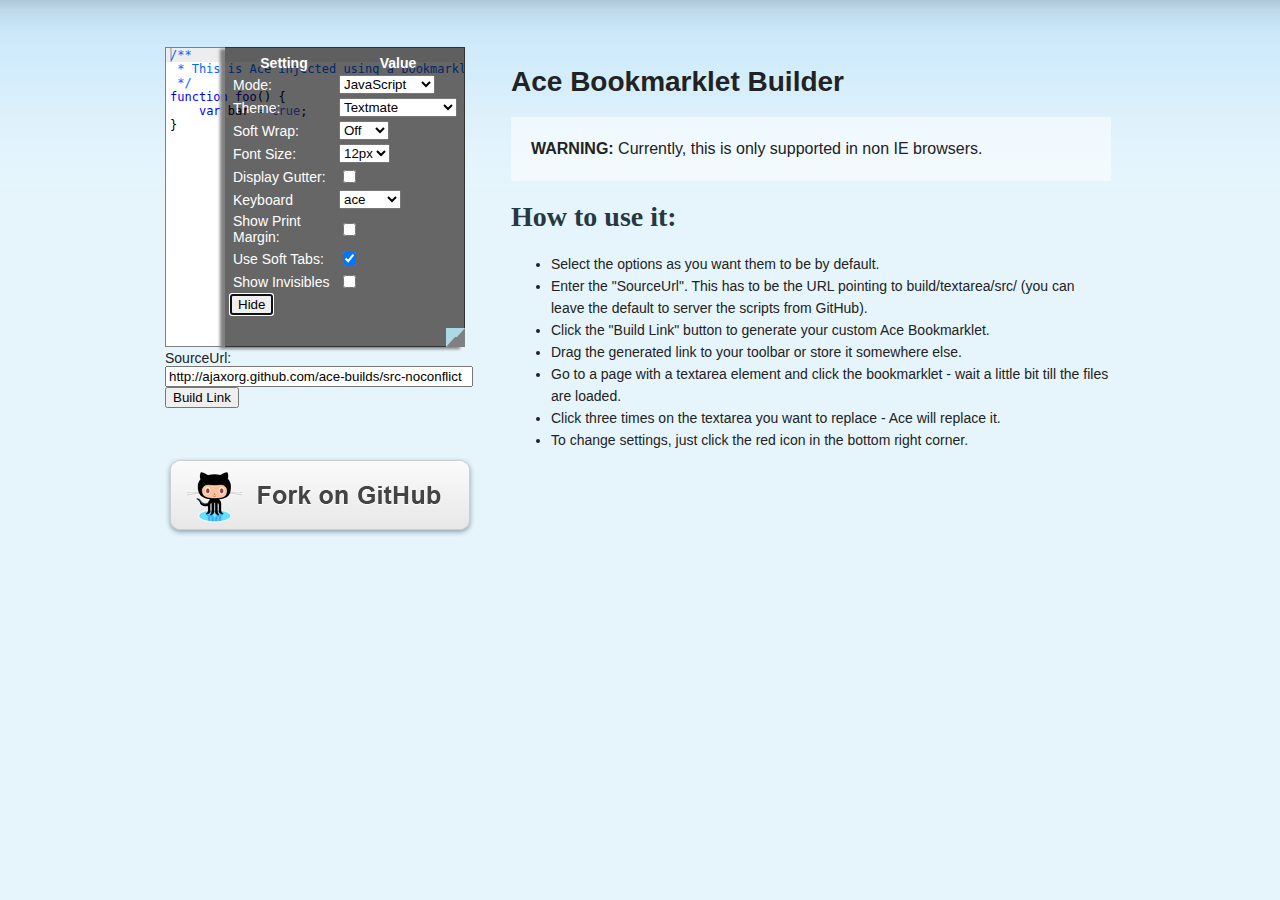
<file: ace-builds/demo/bookmarklet/index.html>
<!DOCTYPE html>
<html lang="en">
<head>
  <meta charset="UTF-8">
  <meta http-equiv="X-UA-Compatible" content="IE=edge,chrome=1">
  <link href="style.css" rel="stylesheet" type="text/css">
  <title>Ace Bookmarklet Builder</title>
</head>
<body>

<div id="wrapper">

<div class="content" style="width: 950px">
    <div class="column1" style="margin-top: 47px">
        <textarea id="textarea" style="width:300px; height:300px">
/**
 * This is Ace injected using a bookmarklet.
 */
function foo() {
    var bar = true;
}</textarea><br>
        SourceUrl: <br>
        <input id="srcURL" style="width:300px" value="http://ajaxorg.github.com/ace-builds/src-noconflict"></input><br>
        <button id="buBuild">Build Link</button> <br> <a href="#"></a>
        <a href="https://github.com/ajaxorg/ace/">
            <div class="fork_on_github" ></div>
        </a>
    </div>
    <div class="column2">
        <h1>Ace Bookmarklet Builder</h1>

        <p id="first">
        <strong>WARNING:</strong> Currently, this is only supported in non IE browsers.
        </p>

        <h2>How to use it:</h2>
        <ul>
            <li>Select the options as you want them to be by default.</li>
            <li>Enter the "SourceUrl". This has to be the URL pointing to build/textarea/src/ (you can leave the default to server the scripts from GitHub).</li>
            <li>Click the "Build Link" button to generate your custom Ace Bookmarklet.</li>
            <li>Drag the generated link to your toolbar or store it somewhere else.</li>
            <li>Go to a page with a textarea element and click the bookmarklet - wait a little bit till the files are loaded.</li>
            <li>Click three times on the textarea you want to replace - Ace will replace it.</li>
            <li>To change settings, just click the red icon in the bottom right corner.</li>
        </ul>
    </div>
</div>
</div>

<script>

function inject(options, callback) {
    var baseUrl = options.baseUrl || "../../src-noconflict";
    
    var load = function(path, callback) {
        var head = document.getElementsByTagName('head')[0];
        var s = document.createElement('script');

        s.src = baseUrl + "/" + path;
        head.appendChild(s);

        s.onload = s.onreadystatechange = function(_, isAbort) {
            if (isAbort || !s.readyState || s.readyState == "loaded" || s.readyState == "complete") {
                s = s.onload = s.onreadystatechange = null;
                if (!isAbort)
                    callback();
            }
        };
    };

    load("ace.js", function() {
        ace.config.loadModule("ace/ext/textarea", function() {
            var event = ace.require("ace/lib/event");
            var areas = document.getElementsByTagName("textarea");
            for (var i = 0; i < areas.length; i++) {
                event.addListener(areas[i], "click", function(e) {
                    if (e.detail == 3) {
                        ace.transformTextarea(e.target, options.ace);
                    }
                });
            }
            callback && callback();
        });
    });
}

// Call the inject function to load the ace files.
var textAce;
inject({}, function () {
    // Transform the textarea on the page into an ace editor.    
    var t = document.querySelector("textarea");
    textAce = ace.require("ace/ext/textarea").transformTextarea(t);
    setTimeout(function(){textAce.setDisplaySettings(true)});
});


document.getElementById("buBuild").onclick = function() {
    var injectSrc = inject.toString().split("\n").join("");
    injectSrc = injectSrc.replace(/\s+/g, " ");

    var options = textAce.getOptions();
    options.baseUrl = document.getElementById("srcURL").value;

    var a = document.querySelector("a");
    a.href = "javascript:(" + injectSrc + ")(" + JSON.stringify(options) + ")";
    a.innerHTML = "Ace Bookmarklet Link";
}

</script>

</body>
</html>
</file>
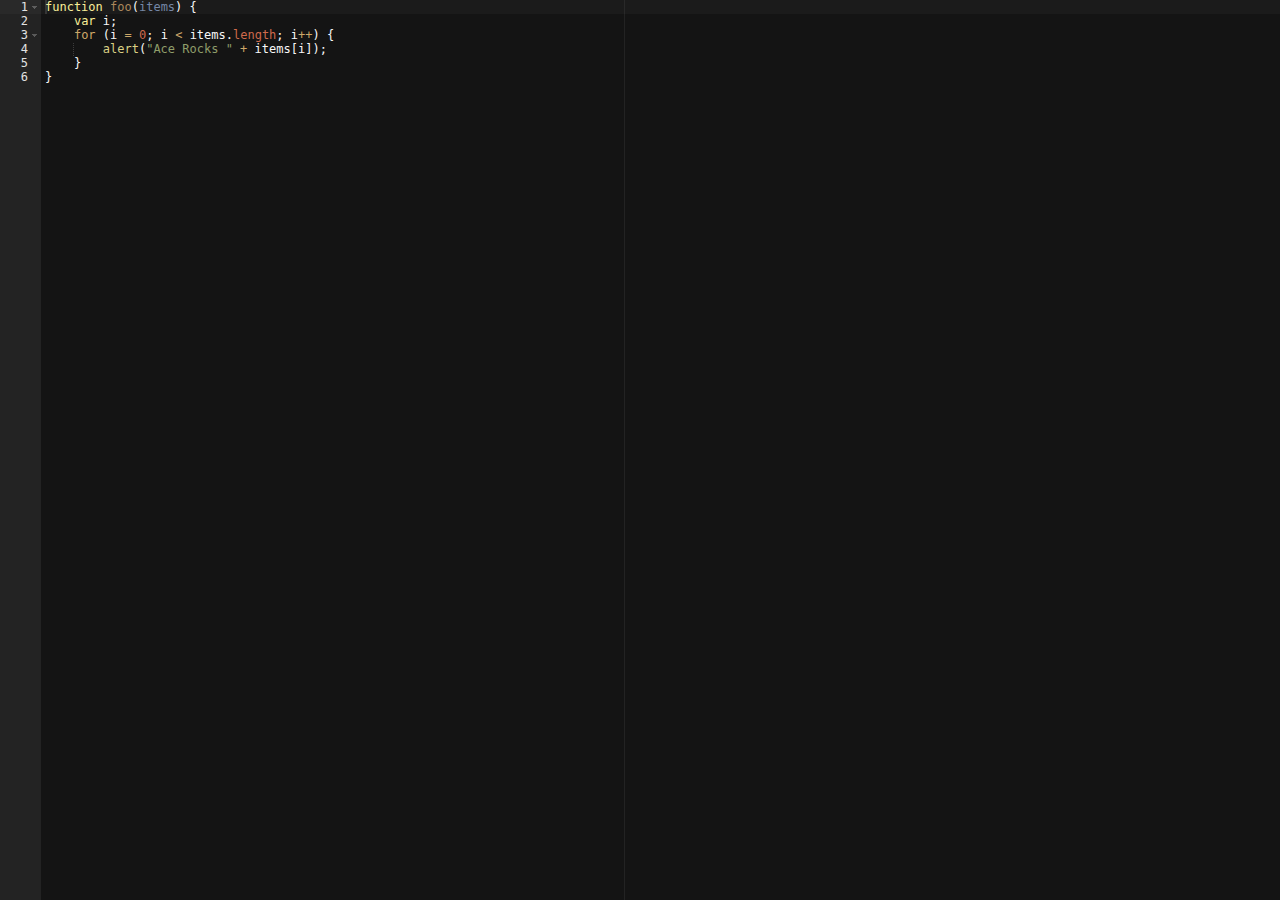
<file: ace-builds/editor.html>
<!DOCTYPE html>
<html lang="en">
<head>
  <meta charset="UTF-8">
  <meta http-equiv="X-UA-Compatible" content="IE=edge,chrome=1">
  <title>Editor</title>
  <style type="text/css" media="screen">
    body {
        overflow: hidden;
    }
    
    #editor { 
        margin: 0;
        position: absolute;
        top: 0;
        bottom: 0;
        left: 0;
        right: 0;
    }
  </style>
</head>
<body>

<pre id="editor">function foo(items) {
    var i;
    for (i = 0; i &lt; items.length; i++) {
        alert("Ace Rocks " + items[i]);
    }
}</pre>
    
<script src="src-noconflict/ace.js" type="text/javascript" charset="utf-8"></script>
<script>
    var editor = ace.edit("editor");
    editor.setTheme("ace/theme/twilight");
    editor.getSession().setMode("ace/mode/javascript");
</script>

</body>
</html>
</file>
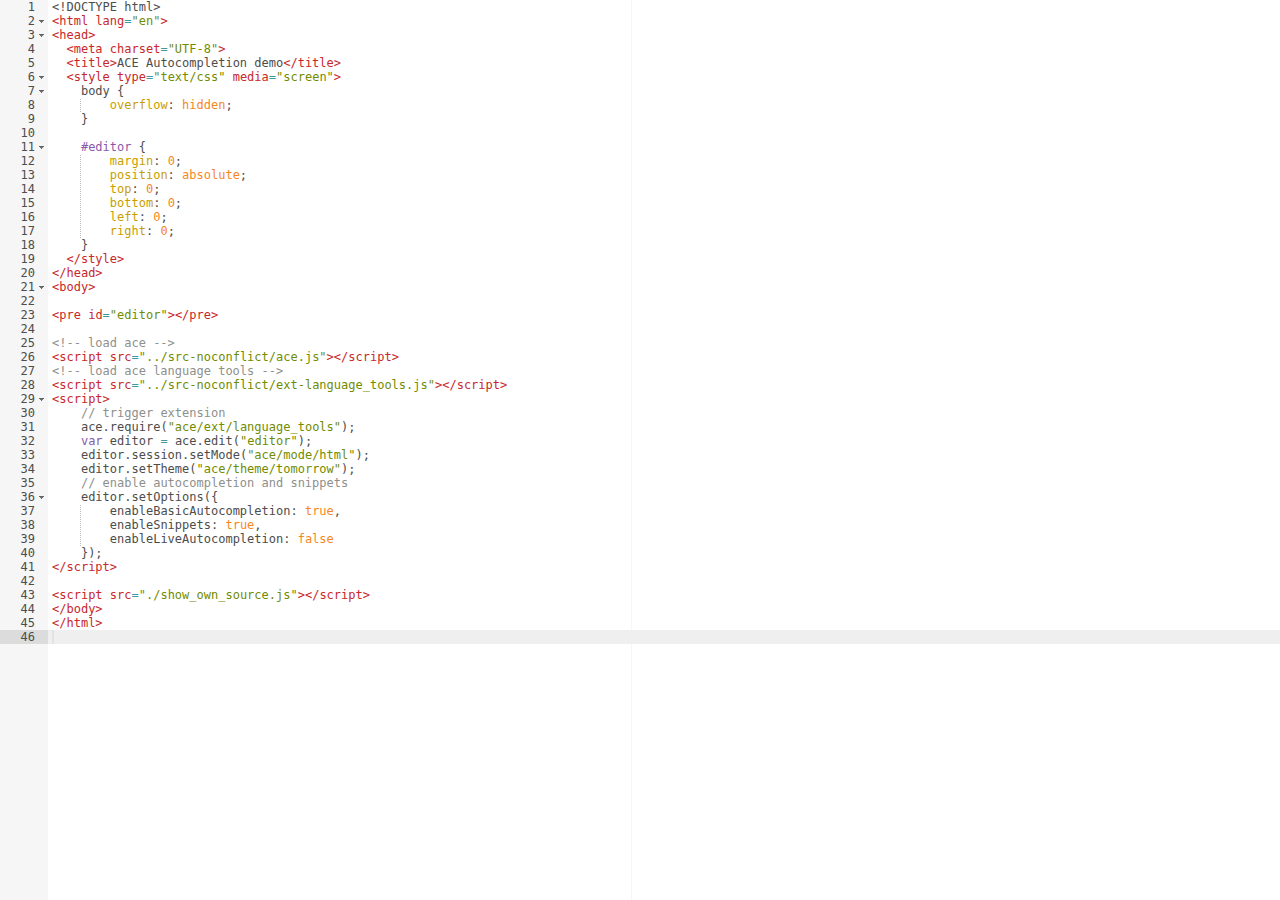
<file: ace-builds/demo/autocompletion.html>
<!DOCTYPE html>
<html lang="en">
<head>
  <meta charset="UTF-8">
  <title>ACE Autocompletion demo</title>
  <style type="text/css" media="screen">
    body {
        overflow: hidden;
    }
    
    #editor { 
        margin: 0;
        position: absolute;
        top: 0;
        bottom: 0;
        left: 0;
        right: 0;
    }
  </style>
</head>
<body>

<pre id="editor"></pre>

<!-- load ace -->
<script src="../src-noconflict/ace.js"></script>
<!-- load ace language tools -->
<script src="../src-noconflict/ext-language_tools.js"></script>
<script>
    // trigger extension
    ace.require("ace/ext/language_tools");
    var editor = ace.edit("editor");
    editor.session.setMode("ace/mode/html");
    editor.setTheme("ace/theme/tomorrow");
    // enable autocompletion and snippets
    editor.setOptions({
        enableBasicAutocompletion: true,
        enableSnippets: true,
        enableLiveAutocompletion: false
    });
</script>

<script src="./show_own_source.js"></script>
</body>
</html>
</file>
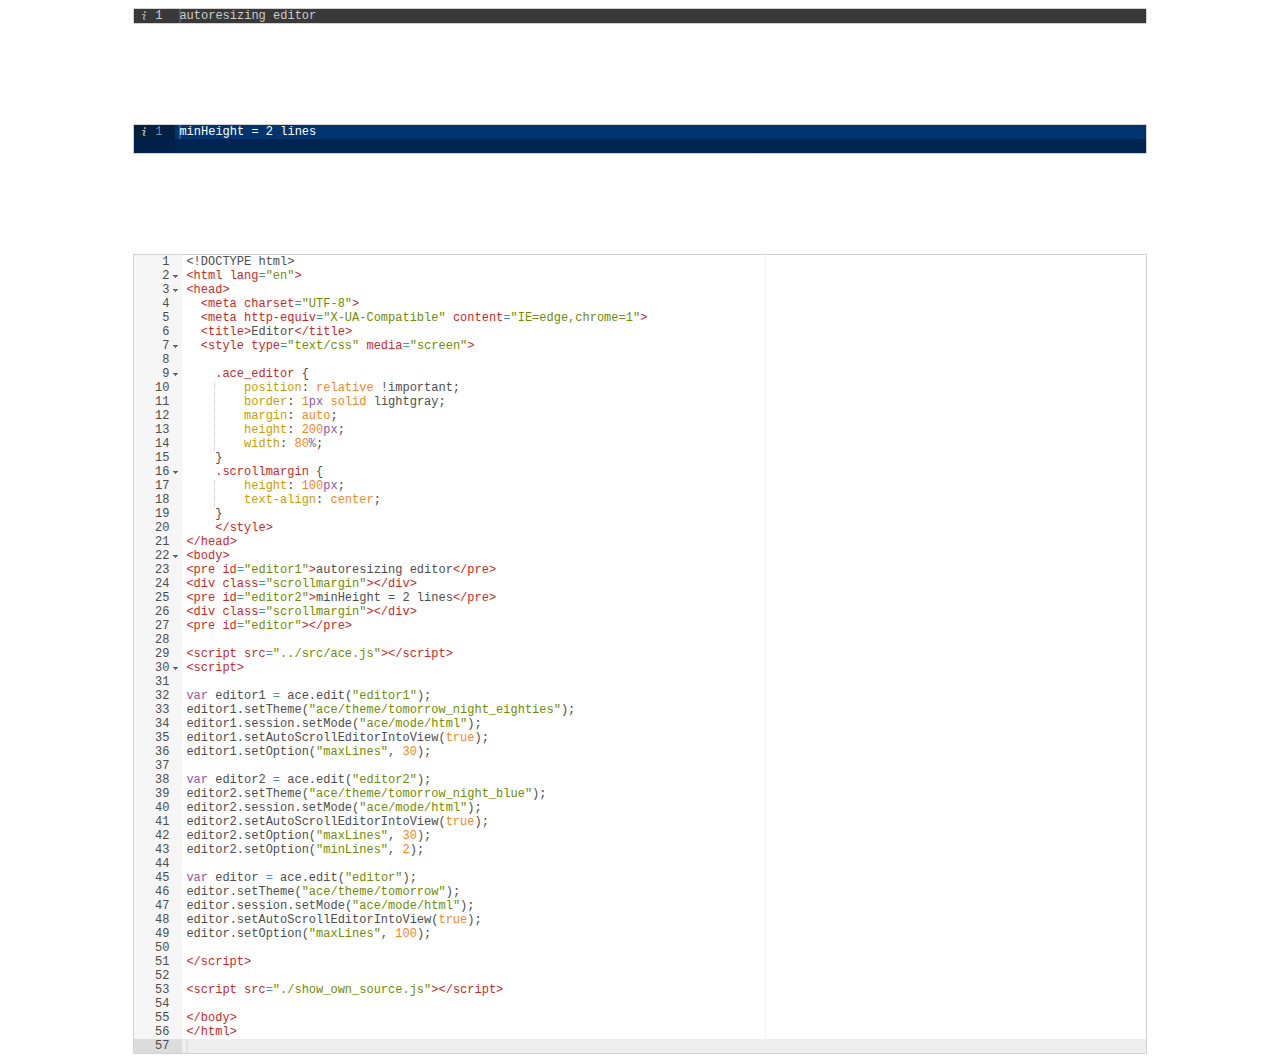
<file: ace-builds/demo/autoresize.html>
<!DOCTYPE html>
<html lang="en">
<head>
  <meta charset="UTF-8">
  <meta http-equiv="X-UA-Compatible" content="IE=edge,chrome=1">
  <title>Editor</title>
  <style type="text/css" media="screen">

	.ace_editor {
		position: relative !important;
		border: 1px solid lightgray;
		margin: auto;
		height: 200px;
		width: 80%;
	}
	.scrollmargin {
		height: 100px;
        text-align: center;
	}
    </style>
</head>
<body>
<pre id="editor1">autoresizing editor</pre>
<div class="scrollmargin"></div>
<pre id="editor2">minHeight = 2 lines</pre>
<div class="scrollmargin"></div>
<pre id="editor"></pre>

<script src="../src/ace.js"></script>
<script>

var editor1 = ace.edit("editor1");
editor1.setTheme("ace/theme/tomorrow_night_eighties");
editor1.session.setMode("ace/mode/html");
editor1.setAutoScrollEditorIntoView(true);
editor1.setOption("maxLines", 30);

var editor2 = ace.edit("editor2");
editor2.setTheme("ace/theme/tomorrow_night_blue");
editor2.session.setMode("ace/mode/html");
editor2.setAutoScrollEditorIntoView(true);
editor2.setOption("maxLines", 30);
editor2.setOption("minLines", 2);

var editor = ace.edit("editor");
editor.setTheme("ace/theme/tomorrow");
editor.session.setMode("ace/mode/html");
editor.setAutoScrollEditorIntoView(true);
editor.setOption("maxLines", 100);

</script>

<script src="./show_own_source.js"></script>

</body>
</html>
</file>
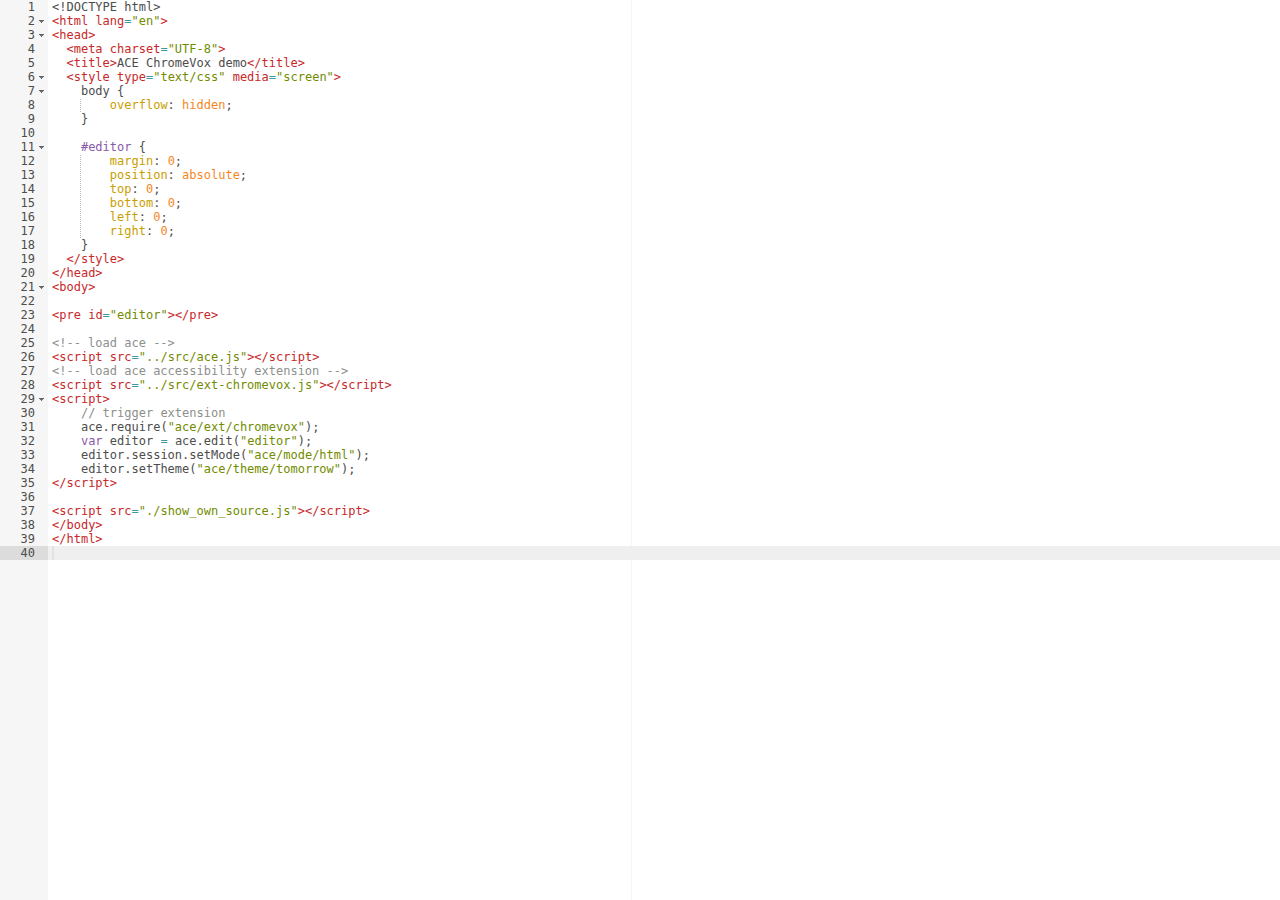
<file: ace-builds/demo/chromevox.html>
<!DOCTYPE html>
<html lang="en">
<head>
  <meta charset="UTF-8">
  <title>ACE ChromeVox demo</title>
  <style type="text/css" media="screen">
    body {
        overflow: hidden;
    }

    #editor {
        margin: 0;
        position: absolute;
        top: 0;
        bottom: 0;
        left: 0;
        right: 0;
    }
  </style>
</head>
<body>

<pre id="editor"></pre>

<!-- load ace -->
<script src="../src/ace.js"></script>
<!-- load ace accessibility extension -->
<script src="../src/ext-chromevox.js"></script>
<script>
    // trigger extension
    ace.require("ace/ext/chromevox");
    var editor = ace.edit("editor");
    editor.session.setMode("ace/mode/html");
    editor.setTheme("ace/theme/tomorrow");
</script>

<script src="./show_own_source.js"></script>
</body>
</html>
</file>
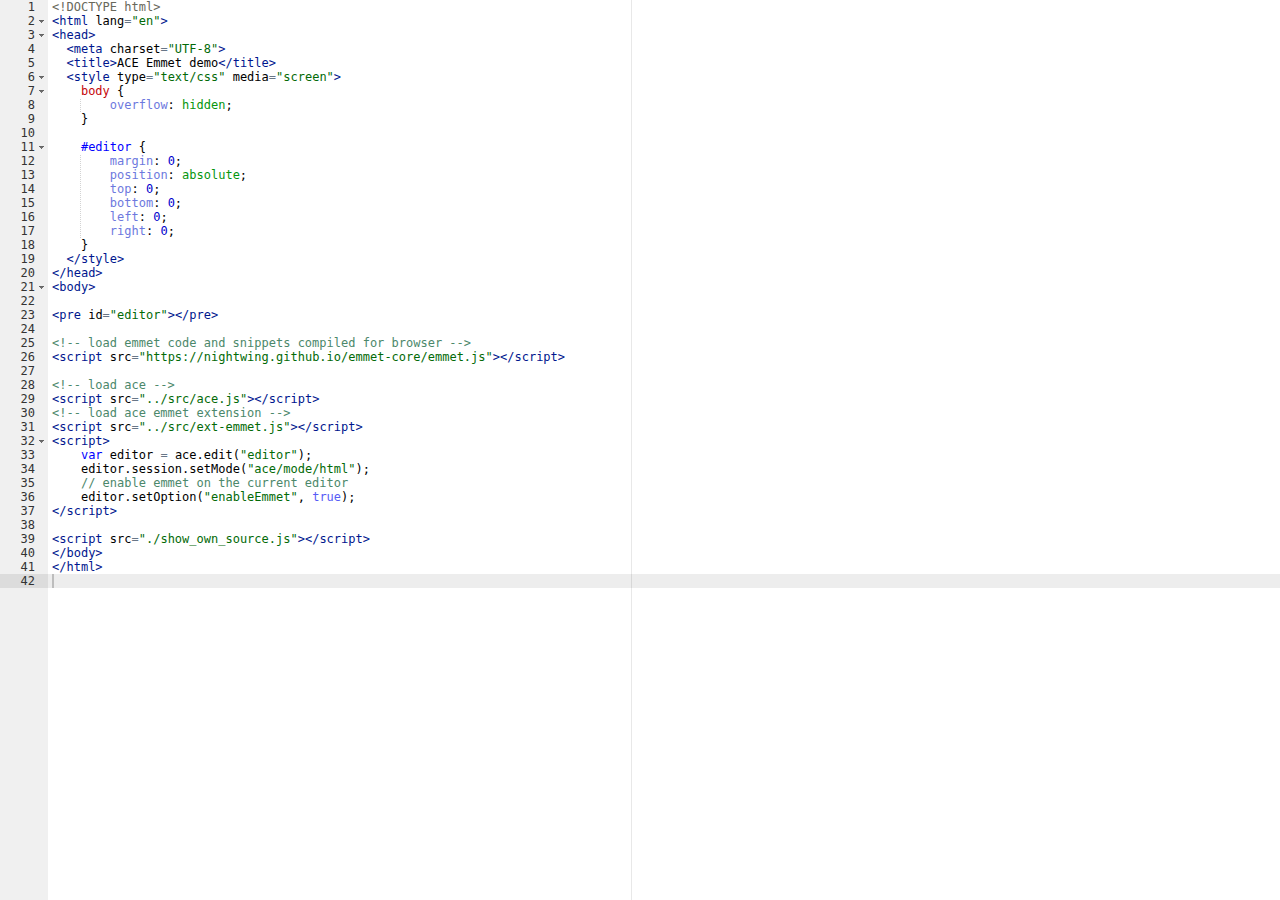
<file: ace-builds/demo/emmet.html>
<!DOCTYPE html>
<html lang="en">
<head>
  <meta charset="UTF-8">
  <title>ACE Emmet demo</title>
  <style type="text/css" media="screen">
    body {
        overflow: hidden;
    }
    
    #editor { 
        margin: 0;
        position: absolute;
        top: 0;
        bottom: 0;
        left: 0;
        right: 0;
    }
  </style>
</head>
<body>

<pre id="editor"></pre>

<!-- load emmet code and snippets compiled for browser -->
<script src="https://nightwing.github.io/emmet-core/emmet.js"></script>

<!-- load ace -->
<script src="../src/ace.js"></script>
<!-- load ace emmet extension -->
<script src="../src/ext-emmet.js"></script>
<script>
    var editor = ace.edit("editor");
    editor.session.setMode("ace/mode/html");
    // enable emmet on the current editor
    editor.setOption("enableEmmet", true);
</script>

<script src="./show_own_source.js"></script>
</body>
</html>
</file>
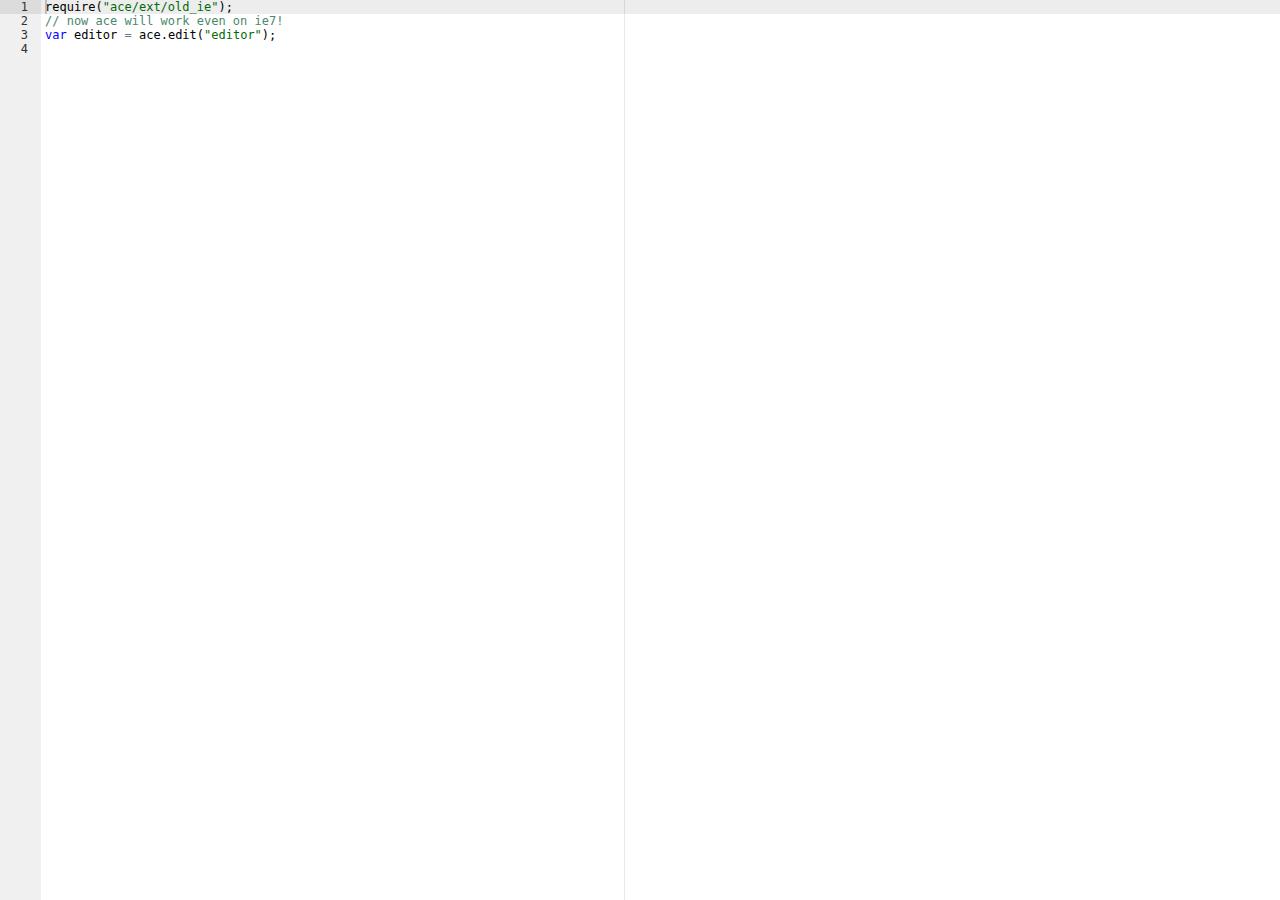
<file: ace-builds/demo/ie7.html>
<!DOCTYPE html>
<html lang="en">
<head>
  <meta charset="UTF-8">
  <meta http-equiv="X-UA-Compatible" content="IE=edge,chrome=1">
  <title>ACE Editor StatusBar Demo</title>
  <style type="text/css" media="screen">
    /*!important without this top: 0; bottom: 0 doesn't work on old ie */
    body, html {
        position: absolute;
        top: 0px; bottom: 0; left: 0; right: 0;
        margin:0; padding:0;
        overflow:hidden
    }
    
    #editor { 
        margin: 0;
        position: absolute;
        top: 0; bottom: 0; left: 0; right: 0;
    }
  </style>
</head>
<body>

<pre id="editor">
require("ace/ext/old_ie");
// now ace will work even on ie7!
var editor = ace.edit("editor");
</pre>
    
<script src="../src/ace.js"></script>
<script src="../src/ext-old_ie.js"></script>
<script>
    // before creating an editor patch up things for old ie
    require("ace/ext/old_ie");
    // now ace will work even on ie7!
    var editor = ace.edit("editor");
    editor.setTheme("ace/theme/textmate");
    editor.session.setMode("ace/mode/javascript");
</script>


</body>
</html>
</file>
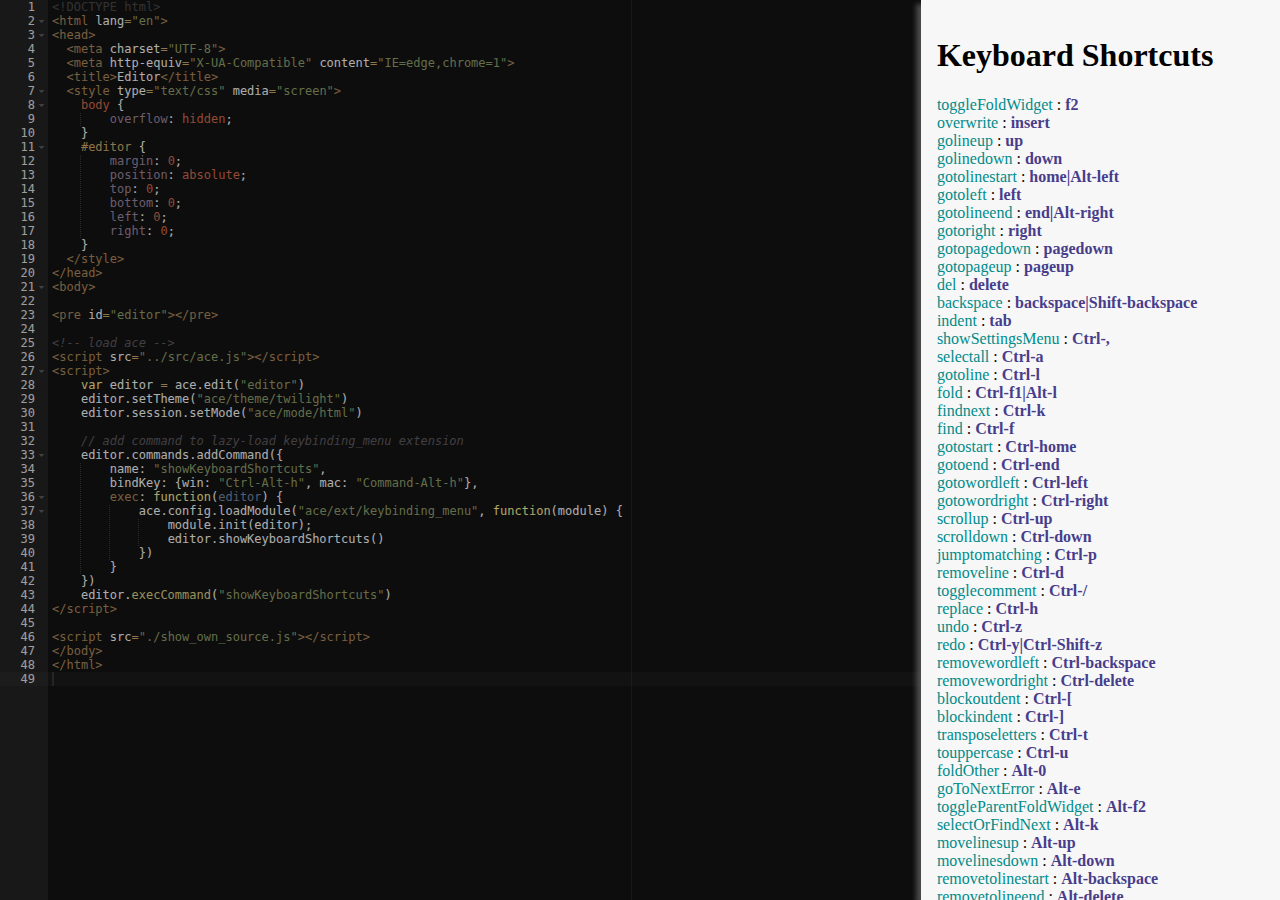
<file: ace-builds/demo/keyboard_shortcuts.html>
<!DOCTYPE html>
<html lang="en">
<head>
  <meta charset="UTF-8">
  <meta http-equiv="X-UA-Compatible" content="IE=edge,chrome=1">
  <title>Editor</title>
  <style type="text/css" media="screen">
    body {
        overflow: hidden;
    }    
    #editor { 
        margin: 0;
        position: absolute;
        top: 0;
        bottom: 0;
        left: 0;
        right: 0;
    }
  </style>
</head>
<body>

<pre id="editor"></pre>
    
<!-- load ace -->
<script src="../src/ace.js"></script>
<script>
    var editor = ace.edit("editor")
    editor.setTheme("ace/theme/twilight")
    editor.session.setMode("ace/mode/html")
    
    // add command to lazy-load keybinding_menu extension
    editor.commands.addCommand({
        name: "showKeyboardShortcuts",
        bindKey: {win: "Ctrl-Alt-h", mac: "Command-Alt-h"},
        exec: function(editor) {
            ace.config.loadModule("ace/ext/keybinding_menu", function(module) {
                module.init(editor);
                editor.showKeyboardShortcuts()
            })
        }
    })
    editor.execCommand("showKeyboardShortcuts")
</script>

<script src="./show_own_source.js"></script>
</body>
</html>
</file>
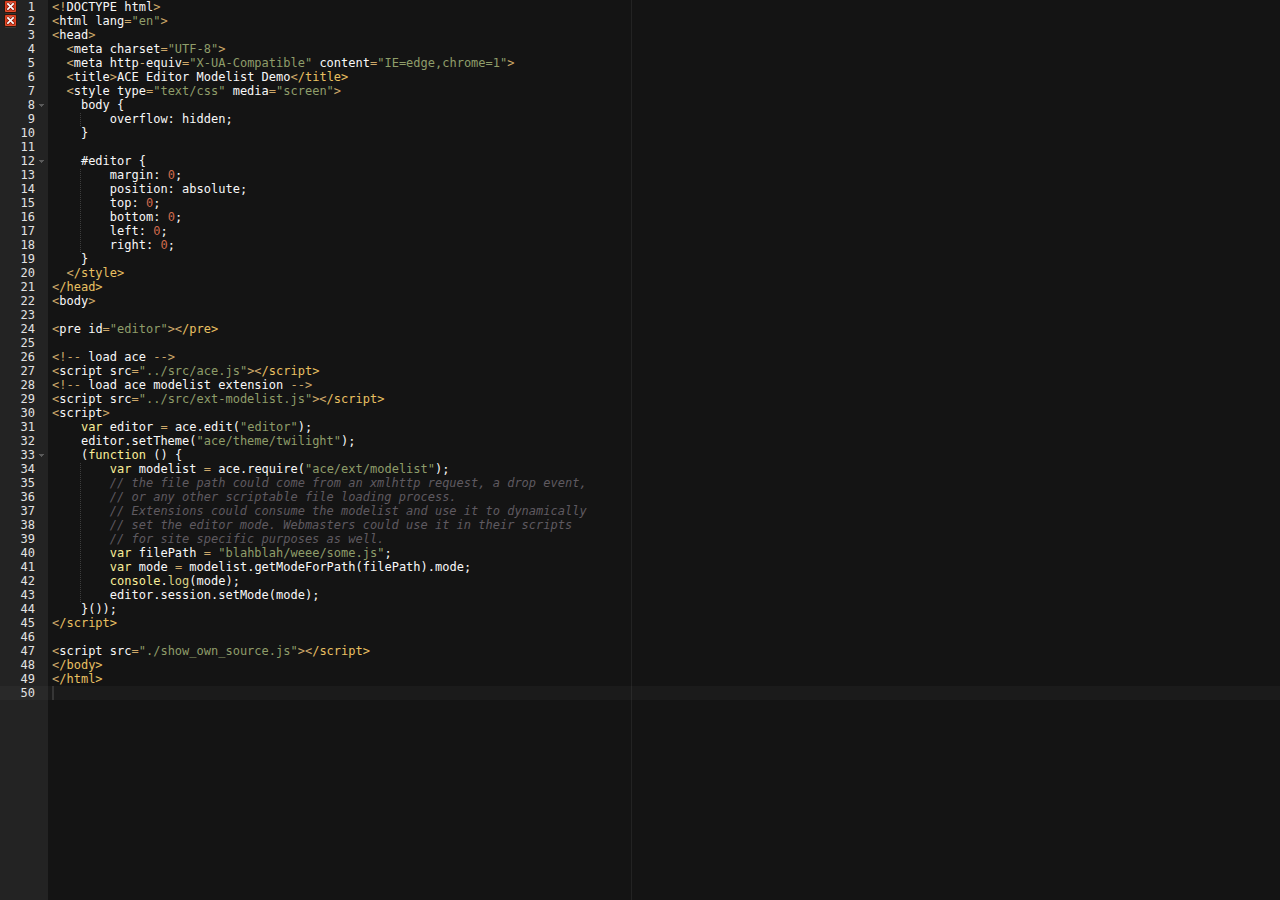
<file: ace-builds/demo/modelist.html>
<!DOCTYPE html>
<html lang="en">
<head>
  <meta charset="UTF-8">
  <meta http-equiv="X-UA-Compatible" content="IE=edge,chrome=1">
  <title>ACE Editor Modelist Demo</title>
  <style type="text/css" media="screen">
    body {
        overflow: hidden;
    }
    
    #editor { 
        margin: 0;
        position: absolute;
        top: 0;
        bottom: 0;
        left: 0;
        right: 0;
    }
  </style>
</head>
<body>

<pre id="editor"></pre>
    
<!-- load ace -->
<script src="../src/ace.js"></script>
<!-- load ace modelist extension -->
<script src="../src/ext-modelist.js"></script>
<script>
    var editor = ace.edit("editor");
    editor.setTheme("ace/theme/twilight");
    (function () {
        var modelist = ace.require("ace/ext/modelist");
        // the file path could come from an xmlhttp request, a drop event,
        // or any other scriptable file loading process.
        // Extensions could consume the modelist and use it to dynamically
        // set the editor mode. Webmasters could use it in their scripts
        // for site specific purposes as well.
        var filePath = "blahblah/weee/some.js";
        var mode = modelist.getModeForPath(filePath).mode;
        console.log(mode);
        editor.session.setMode(mode);
    }());
</script>

<script src="./show_own_source.js"></script>
</body>
</html>
</file>
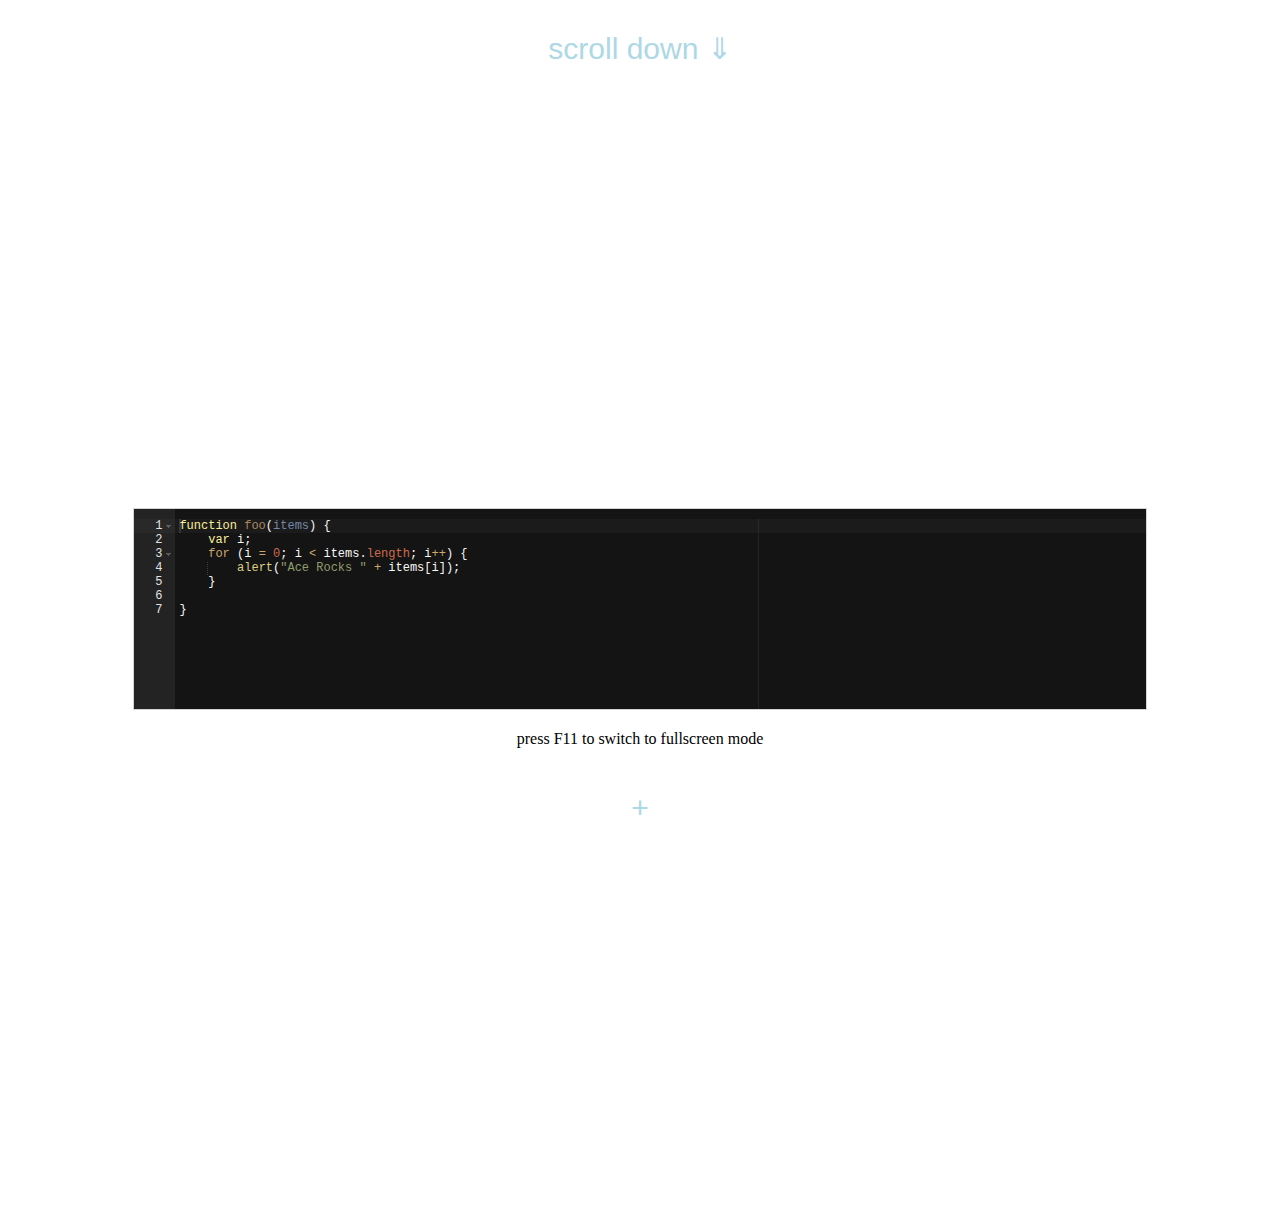
<file: ace-builds/demo/scrollable-page.html>
<!DOCTYPE html>
<html lang="en">
<head>
  <meta charset="UTF-8">
  <meta http-equiv="X-UA-Compatible" content="IE=edge,chrome=1">
  <title>Editor</title>
  <style type="text/css" media="screen">
    .ace_editor {
        position: relative !important;
        border: 1px solid lightgray;
        margin: auto;
        height: 200px;
        width: 80%;
    }

    .ace_editor.fullScreen {
        height: auto;
        width: auto;
        border: 0;
        margin: 0;
        position: fixed !important;
        top: 0;
        bottom: 0;
        left: 0;
        right: 0;
        z-index: 10;
    }

    .fullScreen {
        overflow: hidden
    }

    .scrollmargin {
        height: 500px;
        text-align: center;
    }

    .large-button {
        color: lightblue;
        cursor: pointer;
        font: 30px arial;
        padding: 20px;
        text-align: center;
        border: medium solid transparent;
        display: inline-block;
    }
    .large-button:hover {
        border: medium solid lightgray;
        border-radius: 10px 10px 10px 10px;
        box-shadow: 0 0 12px 0 lightblue;
    }
  </style>
</head>
<body>
<div class="scrollmargin">
    <span onclick="scroll()" class="large-button">
    scroll down &dArr;
    </span>
</div>
<pre id="editor">function foo(items) {
    var i;
    for (i = 0; i &lt; items.length; i++) {
        alert("Ace Rocks " + items[i]);
    }

}</pre>
<div class="scrollmargin">
    <div style="padding:20px">
        press F11 to switch to fullscreen mode
    </div>
    <span onclick="add()" class="large-button">
        +
    </span>

</div>

<!-- load ace -->
<script src="../src/ace.js"></script>
<!-- load ace themelist extension -->
<script src="../src/ext-themelist.js"></script>
<script>

var $ = document.getElementById.bind(document);
var dom = require("ace/lib/dom");

//add command to all new editor instaces
require("ace/commands/default_commands").commands.push({
    name: "Toggle Fullscreen",
    bindKey: "F11",
    exec: function(editor) {
        var fullScreen = dom.toggleCssClass(document.body, "fullScreen")
        dom.setCssClass(editor.container, "fullScreen", fullScreen)
        editor.setAutoScrollEditorIntoView(!fullScreen)
        editor.resize()
    }
})

// create first editor
var editor = ace.edit("editor");
editor.setTheme("ace/theme/twilight");
editor.session.setMode("ace/mode/javascript");
editor.renderer.setScrollMargin(10, 10);
editor.setOptions({
    // "scrollPastEnd": 0.8,
    autoScrollEditorIntoView: true
});

var count = 1;
function add() {
    var oldEl = editor.container
    var pad = document.createElement("div")
    pad.style.padding = "40px"
    oldEl.parentNode.insertBefore(pad, oldEl.nextSibling)

    var el = document.createElement("div")
    oldEl.parentNode.insertBefore(el, pad.nextSibling)

    count++
    var theme = themes[Math.floor(themes.length * Math.random() - 1e-5)]
    editor = ace.edit(el)
    editor.setOptions({
        mode: "ace/mode/javascript",
        theme: theme,
        autoScrollEditorIntoView: true
    })

    editor.setValue([
        "this is editor number: ", count, "\n",
        "using theme \"", theme, "\"\n",
        ":)"
    ].join(""), -1)

    scroll()
}

function scroll(speed) {
    var top = editor.container.getBoundingClientRect().top
    speed = speed || 10
    if (top > 60 && speed < 500) {
        if (speed > top - speed - 50)
            speed = top - speed - 50
        else
            setTimeout(scroll, 10, speed + 10)
        window.scrollBy(0, speed)
    }
}

var themes = require("ace/ext/themelist").themes.map(function(t){return t.theme});

window.add = add;
window.scroll = scroll;
</script>

</body>
</html>
</file>
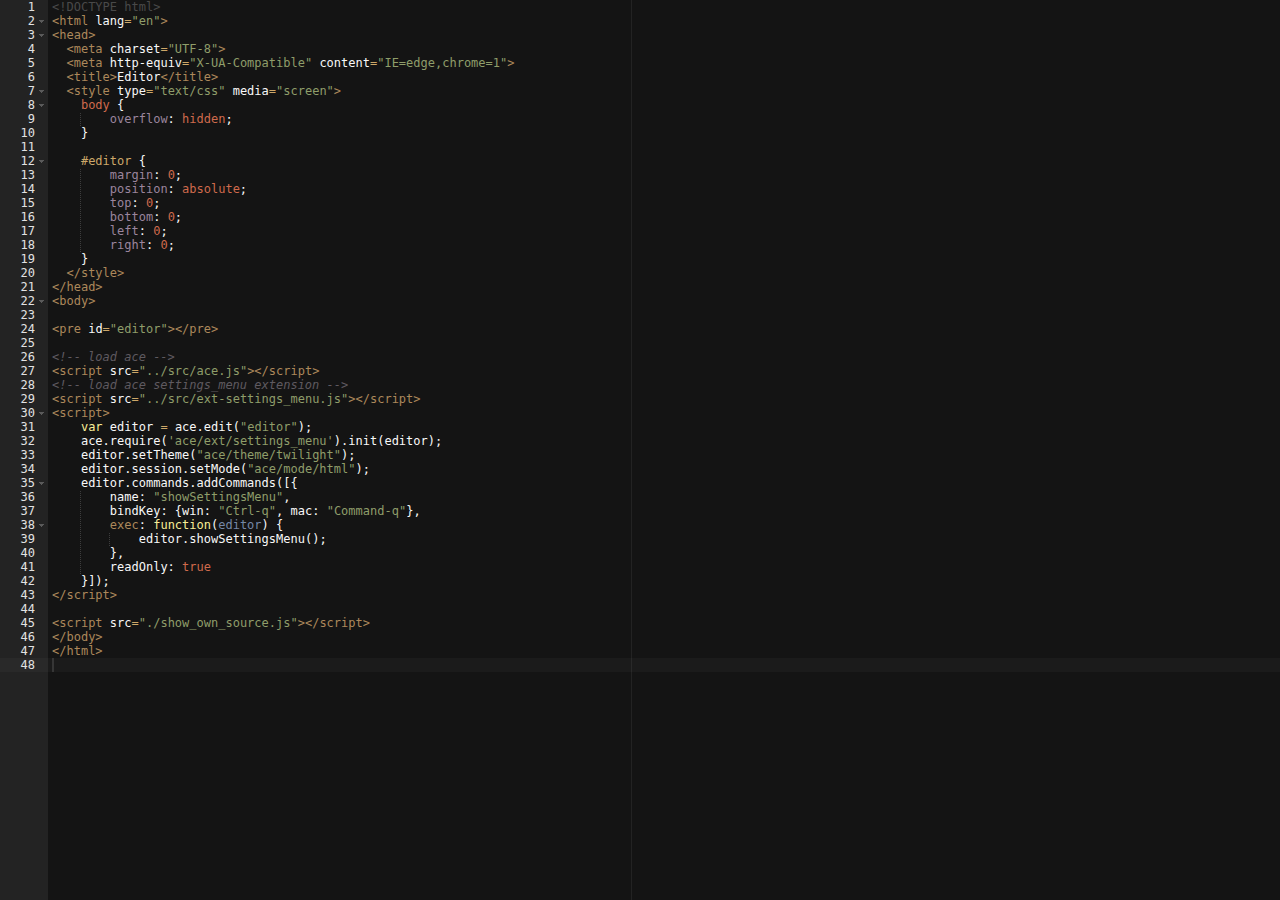
<file: ace-builds/demo/settings_menu.html>
<!DOCTYPE html>
<html lang="en">
<head>
  <meta charset="UTF-8">
  <meta http-equiv="X-UA-Compatible" content="IE=edge,chrome=1">
  <title>Editor</title>
  <style type="text/css" media="screen">
    body {
        overflow: hidden;
    }
    
    #editor { 
        margin: 0;
        position: absolute;
        top: 0;
        bottom: 0;
        left: 0;
        right: 0;
    }
  </style>
</head>
<body>

<pre id="editor"></pre>
    
<!-- load ace -->
<script src="../src/ace.js"></script>
<!-- load ace settings_menu extension -->
<script src="../src/ext-settings_menu.js"></script>
<script>
    var editor = ace.edit("editor");
    ace.require('ace/ext/settings_menu').init(editor);
    editor.setTheme("ace/theme/twilight");
    editor.session.setMode("ace/mode/html");
	editor.commands.addCommands([{
		name: "showSettingsMenu",
		bindKey: {win: "Ctrl-q", mac: "Command-q"},
		exec: function(editor) {
			editor.showSettingsMenu();
		},
		readOnly: true
	}]);
</script>

<script src="./show_own_source.js"></script>
</body>
</html>
</file>
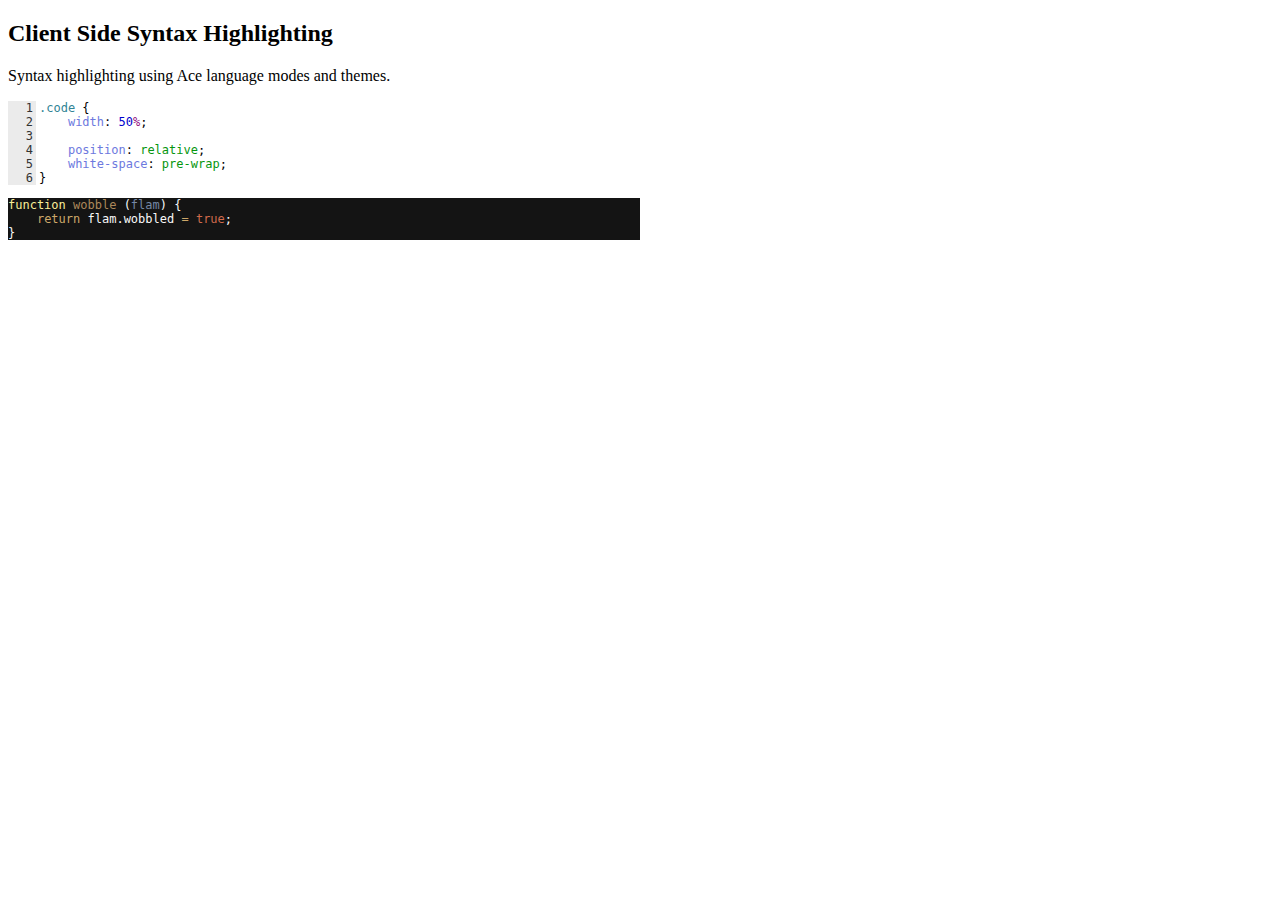
<file: ace-builds/demo/static-highlighter.html>
<!DOCTYPE html>
<html lang="en">
<head>
  <meta http-equiv="Content-Type" content="text/html; charset=utf-8">
	<title>Static Code highlighter using Ace</title>
	<meta name="author" content="Matthew Kastor">
    <style type="text/css">
        .code {
            width: 50%;
            position: relative;
            white-space: pre-wrap;
        }
    </style>
</head>
<body>

<h2>Client Side Syntax Highlighting</h2>

<p>Syntax highlighting using Ace language modes and themes.</p>

<div class="code" ace-mode="ace/mode/css" ace-theme="ace/theme/chrome" ace-gutter="true">
.code {
    width: 50%;
    
    position: relative;
    white-space: pre-wrap;
}

</div>

<pre class="code" ace-mode="ace/mode/javascript" ace-theme="ace/theme/twilight">
function wobble (flam) {
    return flam.wobbled = true;
}

</pre>

<!-- load ace -->
<script src="../src/ace.js"></script>
<!-- load ace static_highlight extension -->
<script src="../src/ext-static_highlight.js"></script>
<script>
    var highlight = ace.require("ace/ext/static_highlight")
    var dom = ace.require("ace/lib/dom")
    function qsa(sel) {
        return Array.apply(null, document.querySelectorAll(sel));
    }

    qsa(".code").forEach(function (codeEl) {
        highlight(codeEl, {
            mode: codeEl.getAttribute("ace-mode"),
            theme: codeEl.getAttribute("ace-theme"),
            startLineNumber: 1,
            showGutter: codeEl.getAttribute("ace-gutter"),
            trim: true
        }, function (highlighted) {
            
        });
    });
</script>

</body>
</html>
</file>
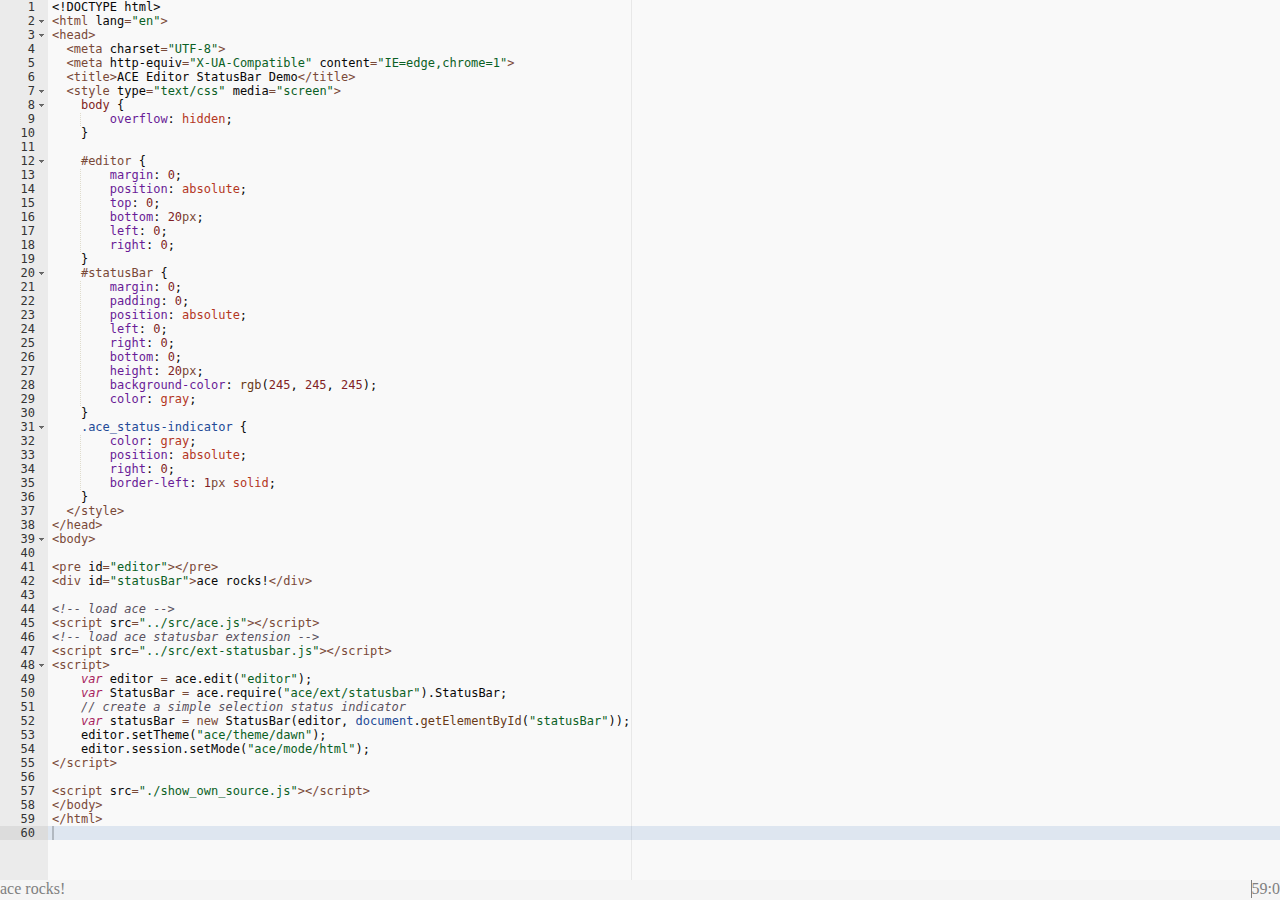
<file: ace-builds/demo/statusbar.html>
<!DOCTYPE html>
<html lang="en">
<head>
  <meta charset="UTF-8">
  <meta http-equiv="X-UA-Compatible" content="IE=edge,chrome=1">
  <title>ACE Editor StatusBar Demo</title>
  <style type="text/css" media="screen">
    body {
        overflow: hidden;
    }
    
    #editor { 
        margin: 0;
        position: absolute;
        top: 0;
        bottom: 20px;
        left: 0;
        right: 0;
    }
    #statusBar {
        margin: 0;
        padding: 0;
        position: absolute;
        left: 0;
        right: 0;
        bottom: 0;
        height: 20px;
        background-color: rgb(245, 245, 245);
        color: gray;
    }
    .ace_status-indicator {
        color: gray;
        position: absolute;
        right: 0;
        border-left: 1px solid;
    }
  </style>
</head>
<body>

<pre id="editor"></pre>
<div id="statusBar">ace rocks!</div>
    
<!-- load ace -->
<script src="../src/ace.js"></script>
<!-- load ace statusbar extension -->
<script src="../src/ext-statusbar.js"></script>
<script>
    var editor = ace.edit("editor");
    var StatusBar = ace.require("ace/ext/statusbar").StatusBar;
    // create a simple selection status indicator
    var statusBar = new StatusBar(editor, document.getElementById("statusBar"));
    editor.setTheme("ace/theme/dawn");
    editor.session.setMode("ace/mode/html");
</script>

<script src="./show_own_source.js"></script>
</body>
</html>
</file>
<file: ace-builds/demo/bookmarklet/style.css>
body {
    margin:0;
    padding:0;
    background-color:#e6f5fc;
    
}

H2, H3, H4 {
    font-family:Trebuchet MS;
    font-weight:bold;
    margin:0;
    padding:0;
}

H2 {
    font-size:28px;
    color:#263842;
    padding-bottom:6px;
}

H3 {
    font-family:Trebuchet MS;
    font-weight:bold;
    font-size:22px;
    color:#253741;
    margin-top:43px;
    margin-bottom:8px;
}

H4 {
    font-family:Trebuchet MS;
    font-weight:bold;
    font-size:21px;
    color:#222222;
    margin-bottom:4px;
}

P {
    padding:13px 0;
    margin:0;
    line-height:22px;
}

UL{
    line-height : 22px;
}

PRE{
    background : #333;
    color : white;
    padding : 10px;
}

#header {
    height : 227px;
    position:relative;
    overflow:hidden;
    background: url(images/background.png) repeat-x 0 0;
    border-bottom:1px solid #c9e8fa;   
}

#header .content .signature {
    font-family:Trebuchet MS;
    font-size:11px;
    color:#ebe4d6;
    position:absolute;
    bottom:5px;
    right:42px;
    letter-spacing : 1px;
}

.content {
    width:970px;
    position:relative;
    margin:0 auto;
}

#header .content {
    height:184px;
    margin-top:22px;
}

#header .content .logo {
    width  : 282px;
    height : 184px;
    background:url(images/logo.png) no-repeat 0 0;
    position:absolute;
    top:0;
    left:0;
}

#header .content .title {
    width  : 605px;
    height : 58px;
    background:url(images/ace.png) no-repeat 0 0;
    position:absolute;
    top:98px;
    left:329px;
}

#wrapper {
    background:url(images/body_background.png) repeat-x 0 0;
    min-height:250px;
}

#wrapper .content {
    font-family:Arial;
    font-size:14px;
    color:#222222;
    width:1000px;
}

#wrapper .content .column1 {
    position:relative;
    float:left;
    width:315px;
    margin-right:31px;
}

#wrapper .content .column2 {
    position:relative;
    overflow:hidden;
    float:left;
    width:600px;
    padding-top:47px;
}

.fork_on_github {
    width:310px;
    height:80px;
    background:url(images/fork_on_github.png) no-repeat 0 0;
    position:relative;
    overflow:hidden;
    margin-top:49px;
    cursor:pointer;
}

.fork_on_github:hover {
    background-position:0 -80px;
}

.divider {
    height:3px;
    background-color:#bedaea;
    margin-bottom:3px;
}

.menu {
    padding:23px 0 0 24px;
}

UL.content-list {
    padding:15px;
    margin:0;
}

UL.menu-list {
    padding:0;
    margin:0 0 20px 0;
    list-style-type:none;
    line-height : 16px;
}

UL.menu-list LI {
    color:#2557b4;
    font-family:Trebuchet MS;
    font-size:14px;
    padding:7px 0;
    border-bottom:1px dotted #d6e2e7;
}

UL.menu-list LI:last-child {
    border-bottom:0;
}

A {
    color:#2557b4;
    text-decoration:none;
}

A:hover {
    text-decoration:underline;
}

P#first{
    background : rgba(255,255,255,0.5);
    padding : 20px;
    font-size : 16px;
    line-height : 24px;
    margin : 0 0 20px 0;
}

#footer {
    height:40px;
    position:relative;
    overflow:hidden;
    background:url(images/bottombar.png) repeat-x 0 0;
    position:relative;
    margin-top:40px;
}

UL.menu-footer {
    padding:0;
    margin:8px 11px 0 0;
    list-style-type:none;
    float:right;
}

UL.menu-footer LI {
    color:white;
    font-family:Arial;
    font-size:12px;
    display:inline-block;
    margin:0 1px;
}

UL.menu-footer LI A {
    color:#8dd0ff;
    text-decoration:none;
}

UL.menu-footer LI A:hover {
    text-decoration:underline;
}
</file>
